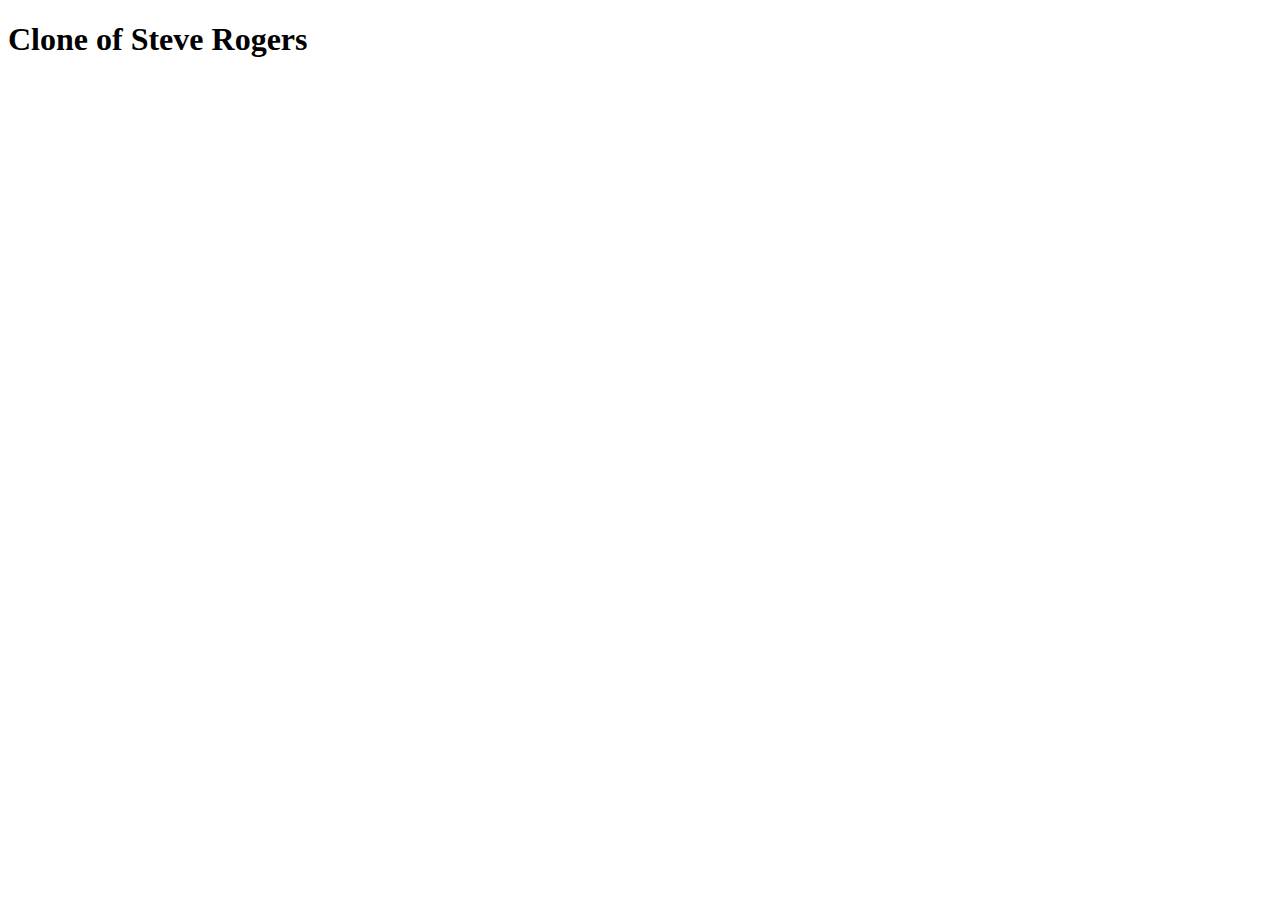
<file: t02/index.html>
<!DOCTYPE html>
<html lang="en">

<head>
    <meta charset="UTF-8">
    <title>Clone of Steve Rogers</title>
    <meta name="description" content="t02. Clone of Steve Rogers">
</head>

<body>
    <h1>Clone of Steve Rogers</h1>
    <script src="js/script.js"></script>
    <!-- <script src="js/test.js"></script> uncomment this line when testing -->
</body>

</html>
</file>
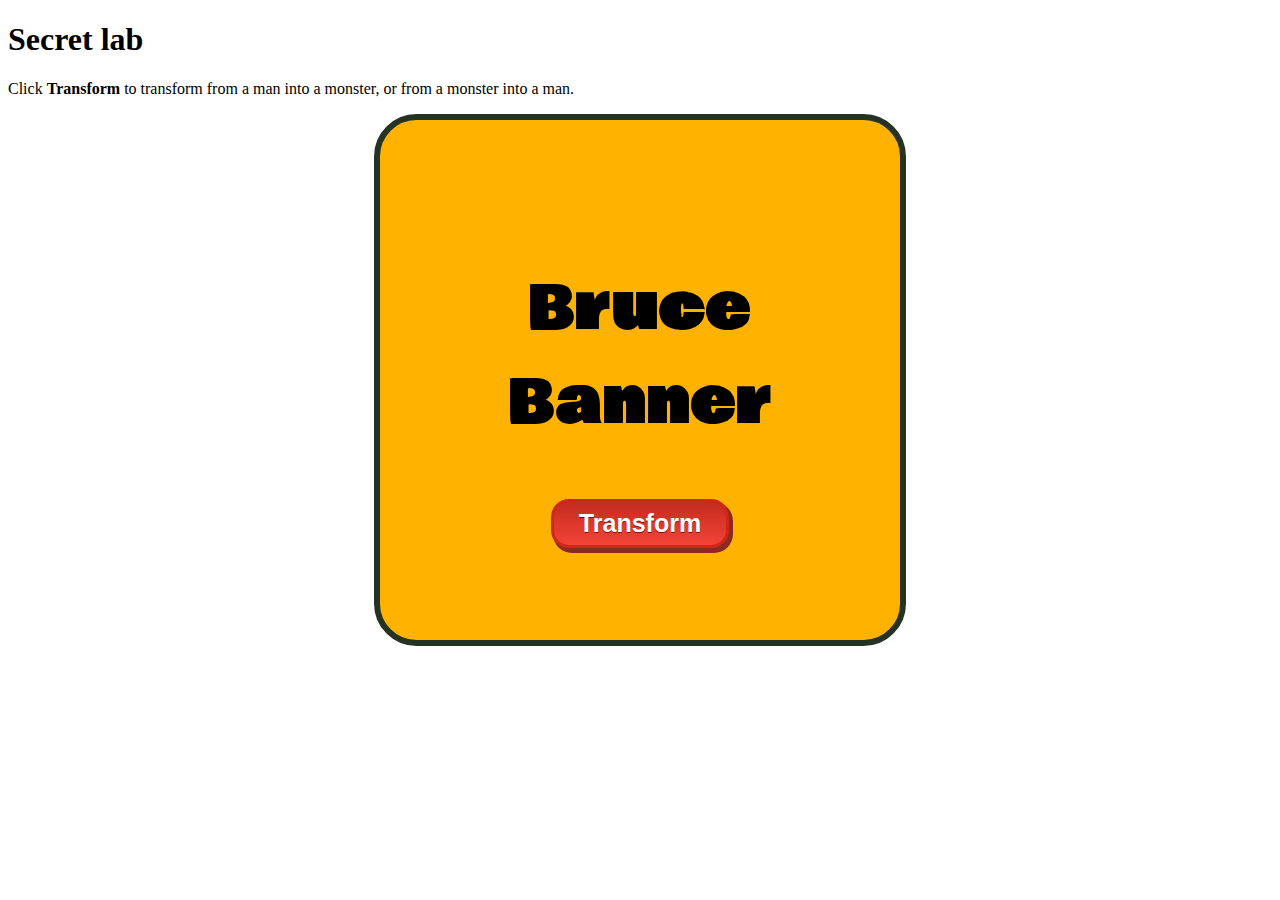
<file: t06/index.html>
<!DOCTYPE html>
<html lang="en">

<head>
    <meta charset="UTF-8">
    <title>Secret lab</title>
    <meta name="description" content="t06. Secret lab<">
    <link rel="stylesheet" href="css/style.css">
    <link href="https://fonts.googleapis.com/css2?family=Bowlby+One&display=swap" rel="stylesheet">
</head>

<body>
    <h1>Secret lab</h1>
    <p>Click <strong>Transform</strong> to transform from a man into a monster, or from a monster into a man.</p>
    <div id="lab">
        <h2 id="hero">Bruce Banner</h2>
        <input id="btn" type="button" onclick="transformation()" value="Transform">
    </div>
    <script src="js/script.js"></script>
</body>

</html>
</file>
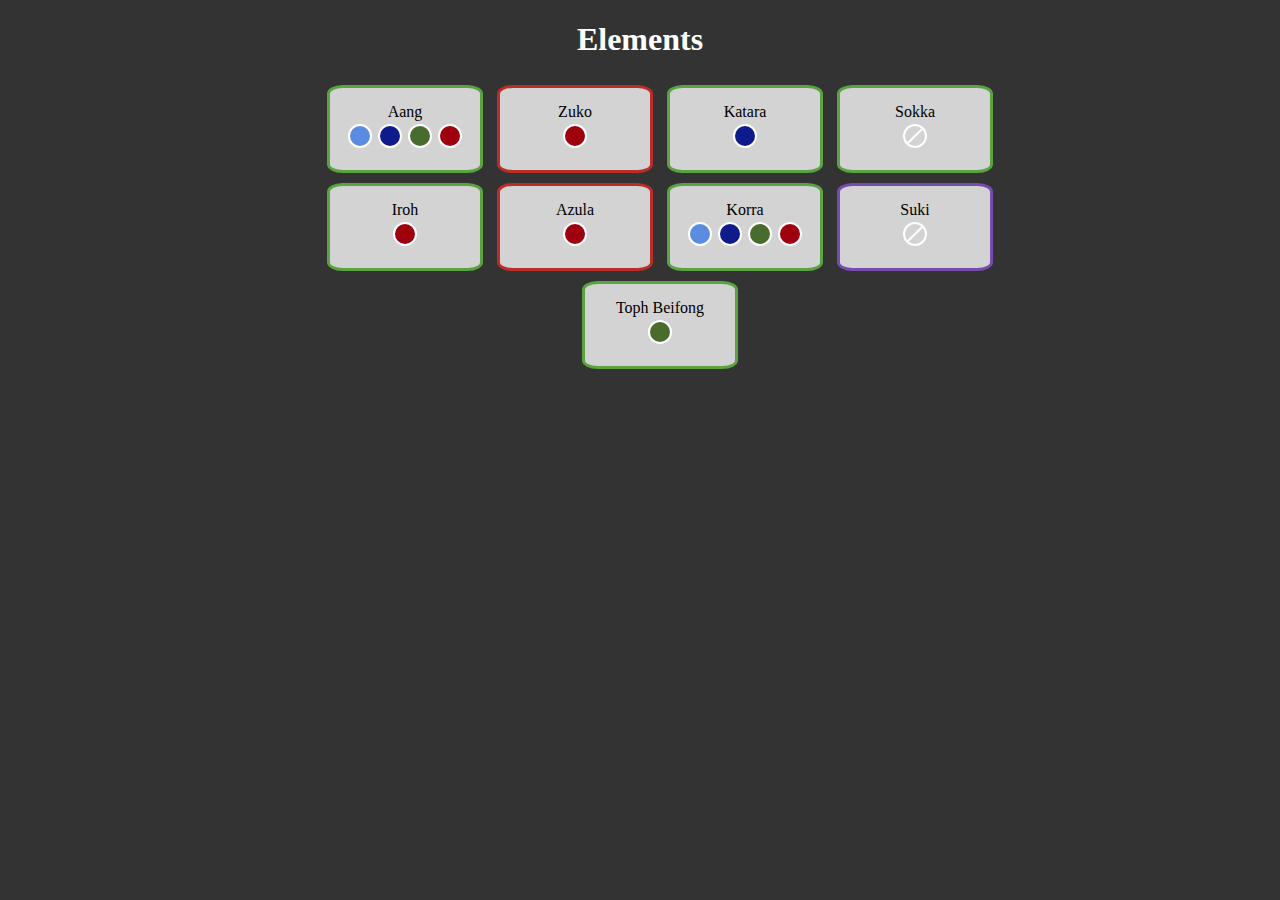
<file: t07/index.html>
<!DOCTYPE html>
<html lang="en">

<head>
    <meta charset="UTF-8">
    <title>Elements</title>
    <meta name="description" content="t07. Elements<">
    <link rel="stylesheet" href="css/style.css">
    <link href="https://fonts.googleapis.com/css2?family=Bowlby+One&display=swap" rel="stylesheet">
</head>

<body class="main page">
    <h1>Elements</h1>
    <ul id="characters">
        <li class="good" data-element="air water earth fire">Aang</li>
        <li class="evil" data-element="fire">Zuko</li>
        <li class="good" data-element="water">Katara</li>
        <li class="good">Sokka</li>
        <li class="good" data-element="fire">Iroh</li>
        <li class="evil" data-element="fire">Azula</li>
        <li class="good" data-element="air water earth fire">Korra</li>
        <li>Suki</li>
        <li class="good" data-element="earth">Toph Beifong</li>
    </ul>
    <script src="js/script.js"></script>
</body>

</html>
</file>
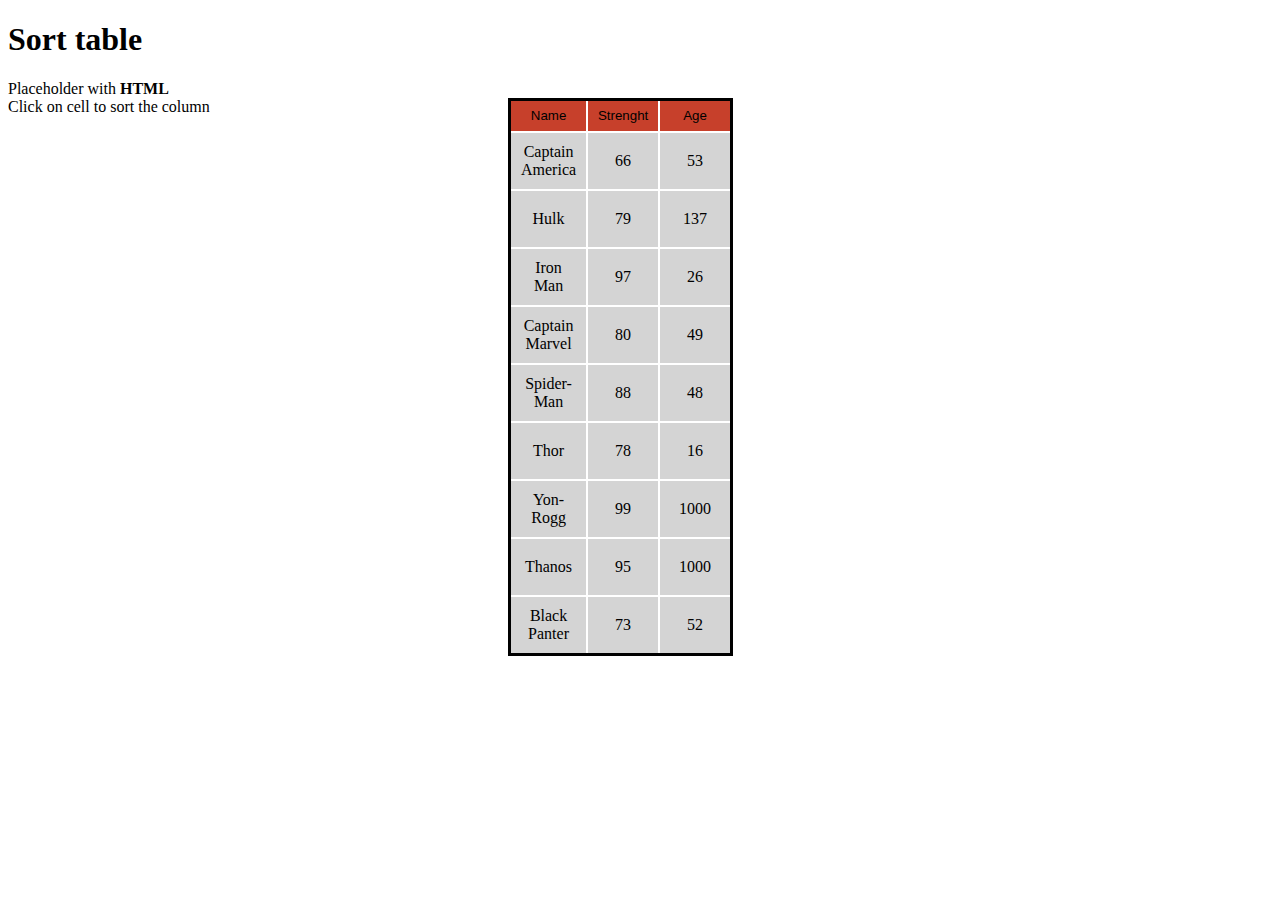
<file: t08/index.html>
<!DOCTYPE html>
<html lang="en">

<head>
    <meta charset="UTF-8">
    <meta name="viewport" content="width=device-width, initial-scale=1, maximum-scale=1" />
    <title>Sort table</title>
    <meta name="description" content="t08. Sort table">
    <link rel="stylesheet" href="css/style.css">
    <script src="js/script.js" defer></script>
</head>

<body>
    <main>
        <h1>Sort table</h1>
        <div id="placeholder">Placeholder with <b>HTML</b></div>
        <div id="notification">Click on cell to sort the column</div>
    </main>
</body>

</html>
</file>
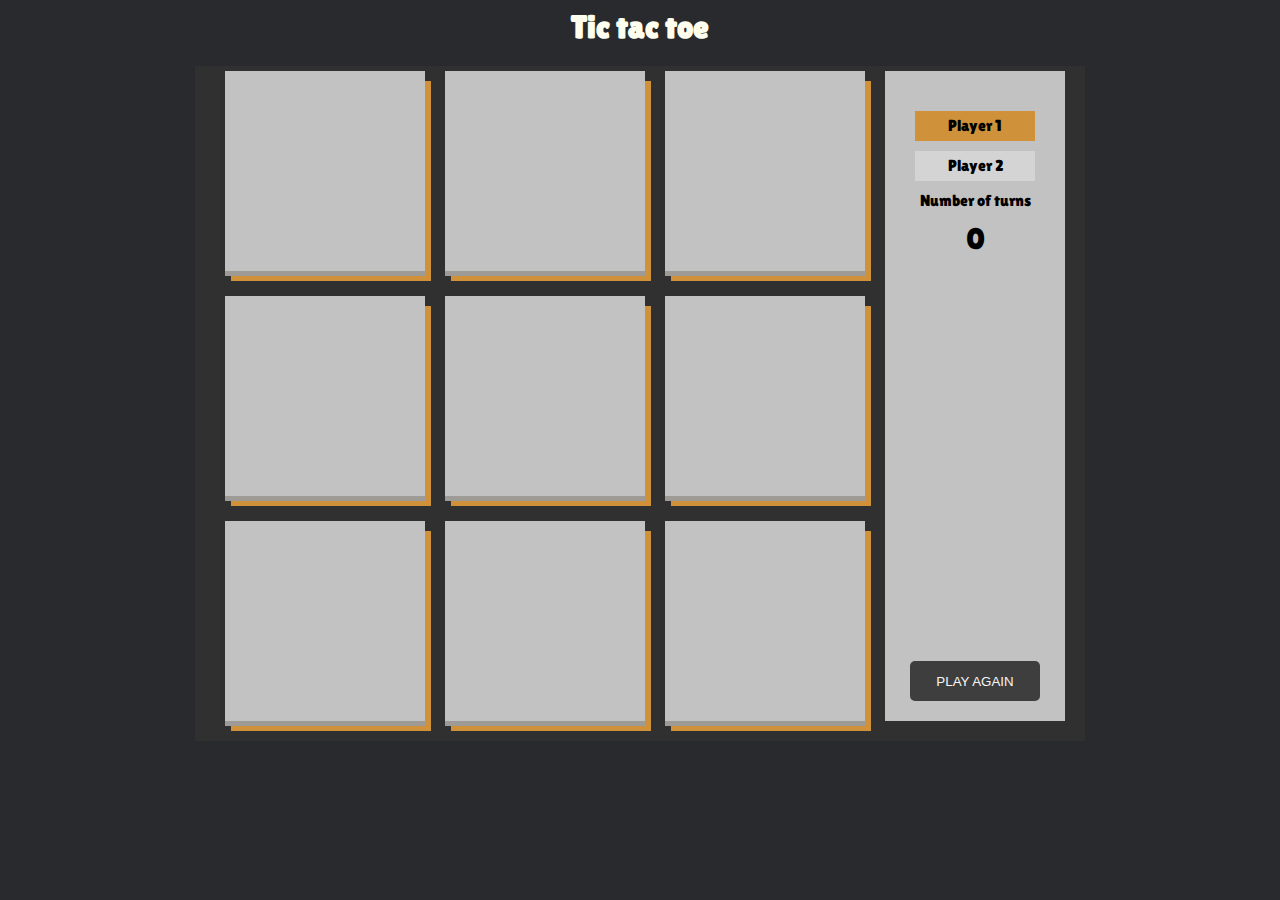
<file: t09/index.html>
<html lang="en">

<head>
    <meta charset="UTF-8">
    <meta name="viewport" content="width=device-width, initial-scale=1.0">
    <title>Tic Tac</title>
    <link rel="preconnect" href="https://fonts.gstatic.com">
    <link href="https://fonts.googleapis.com/css2?family=Lilita+One&display=swap" rel="stylesheet">
    <link rel="stylesheet" href="css/style.css">
    <script src="js/script.js" defer></script>
</head>

<body>
    <h1>Tic tac toe</h1>
    <div class="container"></div>
</body>

</html>
</file>
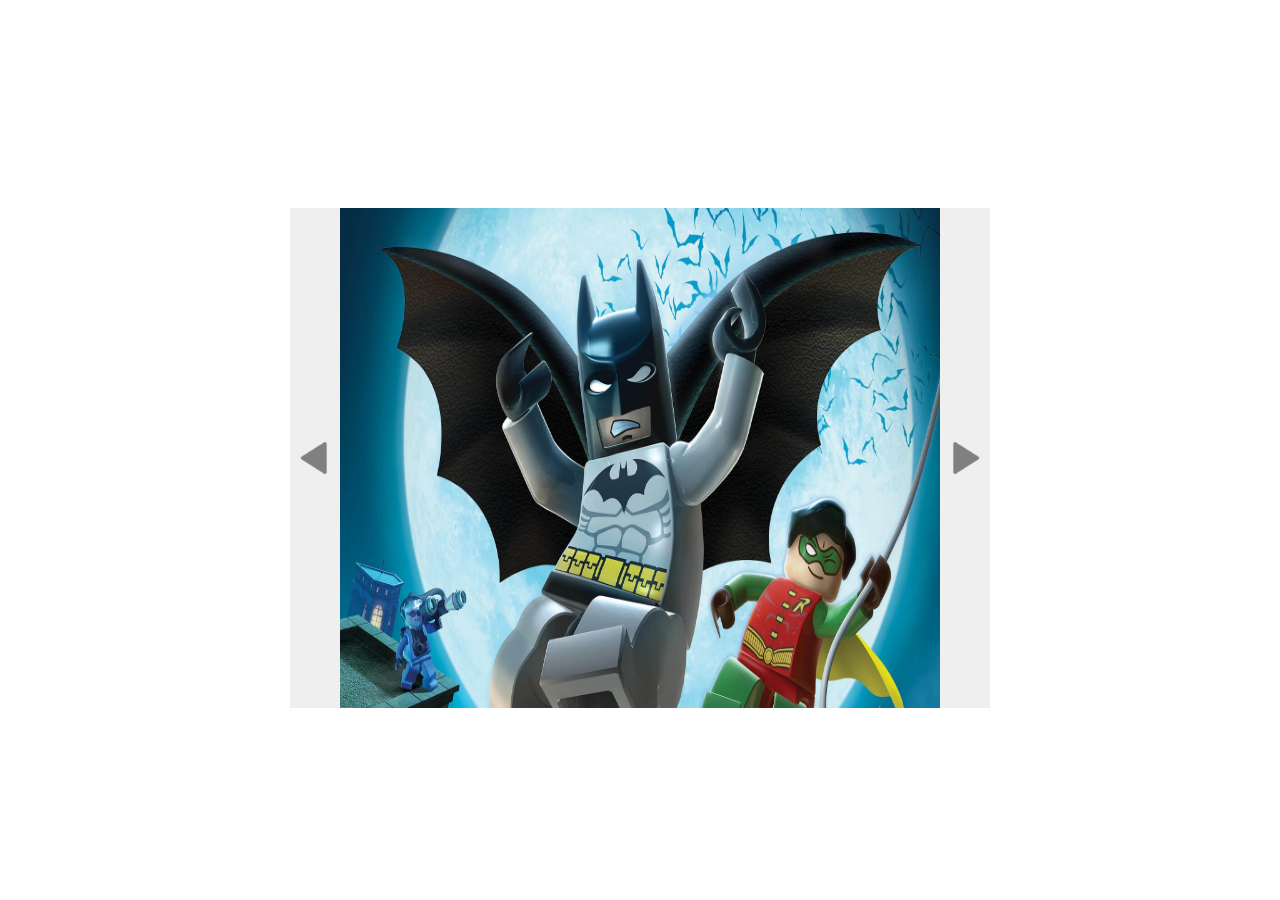
<file: t10/index.html>
<html lang="en">

<head>
    <meta charset="UTF-8">
    <meta name="viewport" content="width=device-width, initial-scale=1.0">
    <title>t10</title>
    <link rel="stylesheet" href="css/style.css">

</head>

<body>
    <div id="container">
        <div id="previous">
            <label for="btnPrevious"><img class="play previous" src="assets/images/play.png"></label>
            <input id="btnPrevious" class="btn" type="button" onclick="nextOrPrevious()" data-elemnt="previous">
        </div>
        <div id="photo">
            <img class="img" src="assets/images/batman.jpg" alt="superhero">
        </div>
        <div id="next">
            <label for="btnNext"><img class="play" src="assets/images/play.png"></label>
            <input id="btnNext" class="btn" type="button" onclick="nextOrPrevious()" data-elemnt="next">
        </div>
    </div>
    <script src="js/script.js"></script>
</body>

</html>
</file>
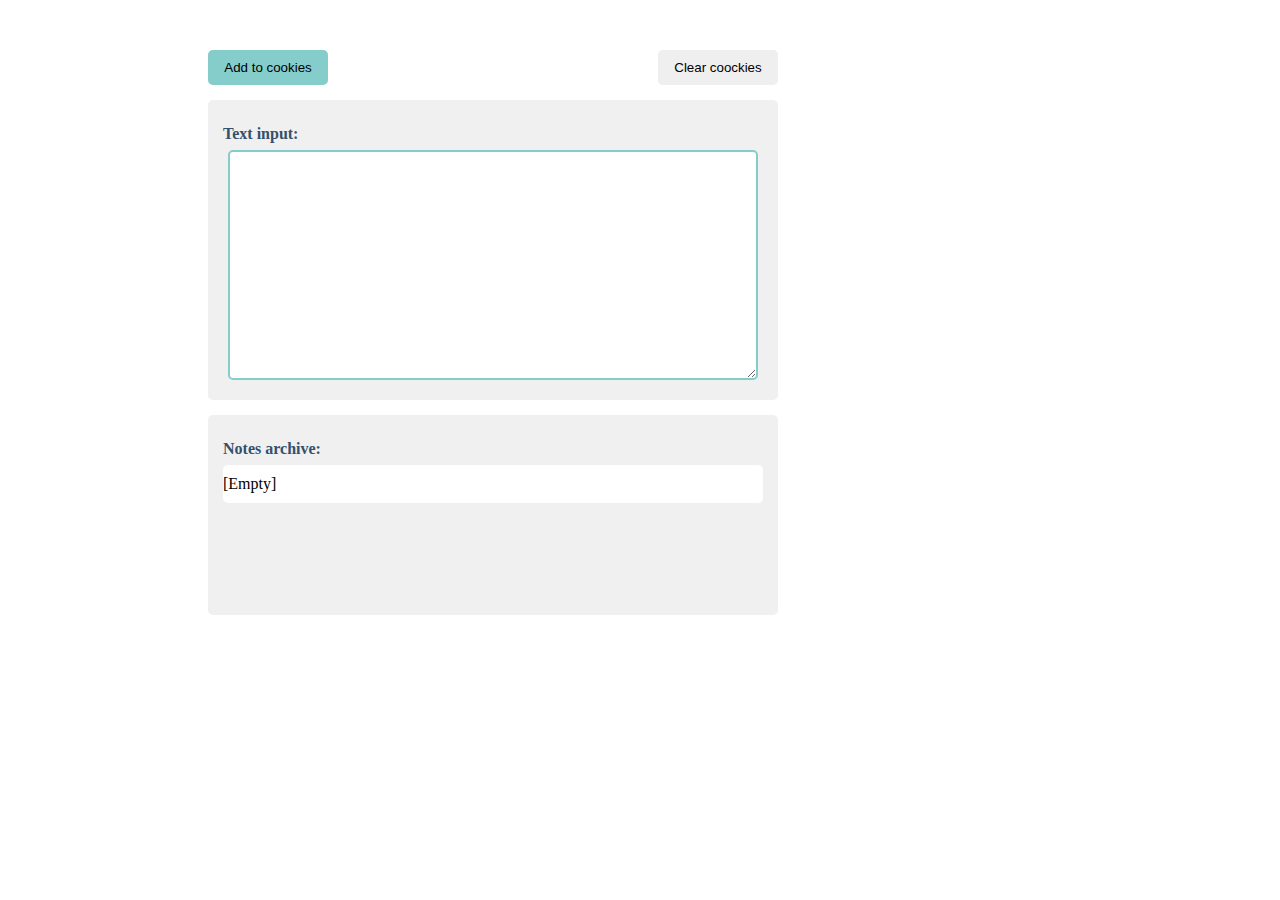
<file: t11/index.html>
<html lang="en">

<head>
    <meta charset="UTF-8">
    <meta name="viewport" content="width=device-width, initial-scale=1.0">
    <title>T11</title>
    <link rel="stylesheet" href="css/style.css">
</head>

<body>
    <form>
        <div class="container">
            <div class="add">
                <input type="button" id="addButton" value="Add to cookies" onclick="addCoockies()">
            </div>
            <div class="clear">
                <input type="button" value="Clear coockies" onclick="clearCoockies()">
            </div>
            <div class="text">
                <div class="name forinput">Text input:</div>
                <textarea id="textarea"></textarea>
            </div>
            <div class="archive">
                <div class="name">Notes archive:</div>
                <div class="forOutput"><output id="output"></output></div>
            </div>
        </div>
        <script src="js/script.js"></script>
    </form>
</body>

</html>
</file>
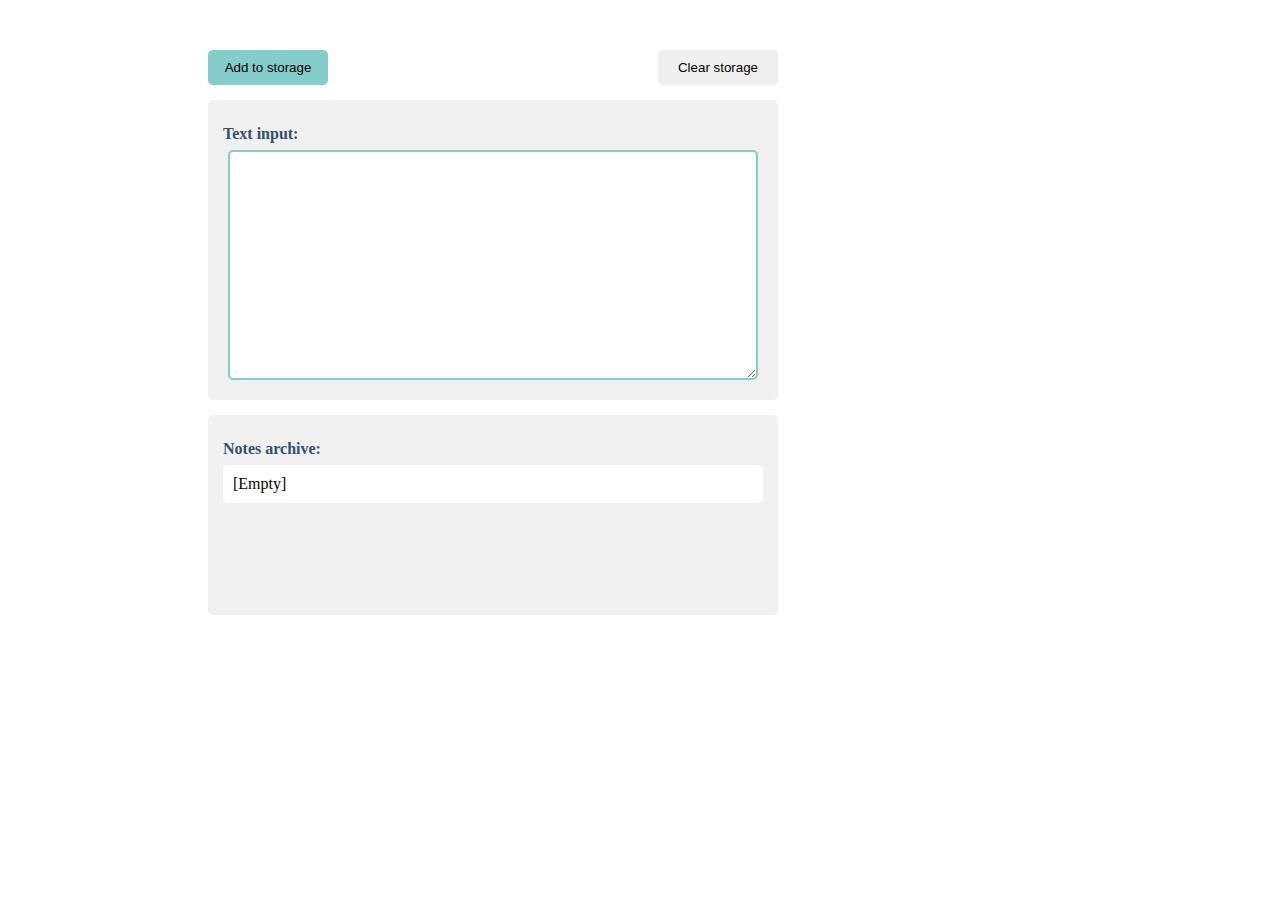
<file: t12/index.html>
<html lang="en">

<head>
    <meta charset="UTF-8">
    <meta name="viewport" content="width=device-width, initial-scale=1.0">
    <title>T12</title>
    <link rel="stylesheet" href="css/style.css">
</head>

<body>
    <form>
        <div class="container">
            <div class="add">
                <input type="button" id="addButton" value="Add to storage" onclick="addStorage()">
            </div>
            <div class="clear">
                <input type="button" value="Clear storage" onclick="clearStorage()">
            </div>
            <div class="text">
                <div class="name forinput">Text input:</div>
                <textarea id="textarea"></textarea>
            </div>
            <div class="archive">
                <div class="name">Notes archive:</div>
                <div class="forOutput"><output id="output"></output></div>
            </div>
        </div>
        <script src="js/script.js"></script>
    </form>
</body>

</html>
</file>
<file: t06/css/style.css>
#lab {
    display: flex;
    align-items: center;
    justify-content: center;
    padding: 10px;
    border-radius: 8%;
    width: 500px;
    height: 500px;
    margin: auto;
    flex-direction: column;
    background: #ffb300;
    border: 6px solid#253324;
    text-align: center;
}

#btn {
    display: inline-block;
    padding: 7px 25px;
    cursor: pointer;
    box-shadow: 3px 4px 0 1px #8a2a21;
    background: #c62d1f linear-gradient(to bottom, #c62d1f 5%, #f24437 100%);
    border-radius: 18px;
    border: 3px solid#d02718;
    color: #ffffff;
    text-align: center;
    font-size: 25px;
    font-weight: bold;
    text-decoration: none;
    text-shadow: 0 1px 0 #810e05;
}

#btn:hover {
    background: #f24437 linear-gradient(to bottom, #f24437 5%, #c62d1f 100%);
}

#btn:active {
    position: relative;
    top: 1px;
}

#hero {
    font-size: 60px;
    font-family: 'Bowlby One', cursive;
    letter-spacing: 2px;
}
</file>
<file: t07/css/style.css>
body {
    background-color: #333;
    text-align: center;
    max-width: 800px;
    margin: 0 auto;
}

h1 {
    color: white;
}

li {
    list-style: none;
    display: inline-block;
    background-color: lightgrey;
    padding: 15px;
    margin: 5px;
    border-radius: 10%;
    text-align: center;
    border: none;
    width: 120px;
}

.good {
    border: 3px solid#59a440;
}

.evil {
    border: 3px solid#ba2d29;
}

.unknown {
    border: 3px solid#764cae;
}

.elem {
    display: inline-block;
    width: 20px;
    height: 20px;
    border-radius: 50%;
    border: 2px solid white;
    margin: 3px;
}

.air {
    background-color: #5a8de1;
}

.water {
    background-color: #0f1b8b;
}

.earth {
    background-color: #496b2e;
}

.fire {
    background-color: #9f000e;
}

.none {
    background-color: lightgrey;
}

.line {
    position: relative;
    width: 20px;
    height: 2px;
    background-color: white;
    border-radius: 0;
    top: 9px;
    transform: rotate(-225deg);
}
</file>
<file: t08/css/style.css>
.table {
    margin-left: 500px;
    border: 3px solid black;
    background: #d4d4d4;
    border-collapse: collapse;
    text-align: center;
}

td,
th {
    padding: 10px;
    /* padding-top: 10px;
    padding-left: 10px; */
    width: 50px;
    border: 2px solid white;
}

th {
    background: #c7402b;
    padding: 0px;
    height: 30px;
}

td {
    height: 36px;
}

#btn {
    border: none;
    width: 100%;
    height: 100%;
    background: #c7402b;
}

#notification {
    margin-bottom: 50px;
    position: absolute;
}

.notifi {
    position: absolute;
    right: 20px;
    width: 300px;
    height: 30px;
    text-align: center;
    background: #818181;
    border-radius: 30px;
    line-height: 30px;
}
</file>
<file: t09/css/style.css>
body {
    background: #282a2d;
    font-family: 'Lilita One', cursive;
}

h1 {
    color: ivory;
    text-align: center;
}

.container {
    padding-left: 30px;
    padding-top: 5px;
    text-align: center;
    margin: 0 auto;
    width: 860px;
    height: 670px;
    background: #303030;
    display: grid;
    grid-template-columns: 200px 200px 200px 180px;
    grid-template-rows: 200px 200px 200px;
    grid-gap: 25px 20px;
    grid-template-areas: "item0 item1 item2 sidebar" "item3 item4 item5 sidebar" "item6 item7 item8 sidebar";
}

.sidebar {
    background: #c2c2c2;
    position: relative;
}

#playersDiv {
    position: absolute;
    top: 30px;
    left: 30px;
}

#player1,
#player2 {
    line-height: 30px;
    margin-top: 10px;
    height: 30px;
    width: 120px;
    background-color: #d4d4d4;
}

#turns {
    margin-top: 10px;
}

#turnsNumber {
    font-size: 30px;
    position: absolute;
    top: 150px;
    right: 80px;
}

#winner {
    position: absolute;
    top: 300px;
    left: 20px;
    font-size: 25px;
}

#btnAgain {
    position: absolute;
    color: whitesmoke;
    background: #3e3e3e;
    bottom: 20px;
    right: 25px;
    width: 130px;
    height: 40px;
    border: none;
    border-radius: 5px;
}

.sidebar {
    grid-area: sidebar;
}

.item {
    font-family: 'Lilita One', cursive;
    font-size: 80px;
    font-weight: bold;
    color: #303030;
    line-height: 200px;
    box-shadow: 0px 5px 0px #9e9a95, 6px 10px 0px #cf9139;
}

.item0 {
    grid-area: item0;
    background: #c2c2c2;
}

#btn {
    width: 100%;
    height: 100%;
    opacity: 0;
}

.item1 {
    grid-area: item1;
    background: #c2c2c2;
}

.item2 {
    grid-area: item2;
    background: #c2c2c2;
}

.item3 {
    grid-area: item3;
    background: #c2c2c2;
}

.item4 {
    grid-area: item4;
    background: #c2c2c2;
}

.item5 {
    grid-area: item5;
    background: #c2c2c2;
}

.item6 {
    grid-area: item6;
    background: #c2c2c2;
}

.item7 {
    grid-area: item7;
    background: #c2c2c2;
}

.item8 {
    grid-area: item8;
    background: #c2c2c2;
}

.item:hover {
    box-shadow: 5px 5px 0px #9e9a95;
}
</file>
<file: t10/css/style.css>
body {
    display: flex;
}

#container {
    margin: auto;
    margin-top: 200px;
    display: grid;
    grid-template-columns: 50px 600px 50px;
    grid-template-rows: 500px;
    grid-template-areas: "previous photo next";
}

#previous {
    grid-area: previous;
    background: #dfdfdf;
    position: relative;
}

#next {
    grid-area: next;
    background: #dfdfdf;
    position: relative;
}

#photo {
    grid-area: photo;
}

.img {
    width: 100%;
    height: 100%;
}

.play {
    position: absolute;
    top: 230px;
    left: 5px;
    width: 40px;
    -webkit-filter: invert(50%);
}

.previous {
    transform: scale(-1, 1)
}

.btn {
    width: 100%;
    height: 100%;
    border: none;
    outline: none;
}

#previous:hover {
    box-shadow: 0px 0px 10px #9e9a95;
}

#next:hover {
    box-shadow: 0px 0px 10px #9e9a95;
}
</file>
<file: t11/css/style.css>
.container {
    margin-left: 200px;
    margin-top: 50px;
    display: grid;
    grid-template-columns: 120px 300px 120px;
    grid-template-rows: 35px 300px 200px;
    grid-gap: 15px;
    grid-template-areas: "addd . clear" "textt textt textt" "archive archive archive";
}

.add {
    grid-area: addd;
}

.clear {
    grid-area: clear;
}

.text {
    grid-area: textt;
}

.archive {
    grid-area: archive;
}

.add,
.clear,
.text,
.archive {
    background: #f0f0f0;
    border-radius: 5px;
    position: relative;
}

input {
    width: 100%;
    height: 100%;
    border: none;
    border-radius: 5px;
}

textarea {
    position: absolute;
    top: 50px;
    left: 20px;
    width: 530px;
    height: 230px;
    border: 2px solid #84cdcb;
    border-radius: 5px;
    outline-color: #d19792;
}

.name {
    color: #34506c;
    font-weight: 550;
    position: absolute;
    top: 25px;
    left: 15px;
}

.forOutput {
    background: white;
    display: block;
    position: absolute;
    top: 50px;
    left: 15px;
    width: 540px;
    height: max-content;
    padding-top: 10px;
    padding-bottom: 10px;
    border-radius: 5px;
}

#addButton {
    background: #84cdcb;
}
</file>
<file: t12/css/style.css>
.container {
    margin-left: 200px;
    margin-top: 50px;
    display: grid;
    grid-template-columns: 120px 300px 120px;
    grid-template-rows: 35px 300px 200px;
    grid-gap: 15px;
    grid-template-areas: "addd . clear" "textt textt textt" "archive archive archive";
}

.add {
    grid-area: addd;
}

.clear {
    grid-area: clear;
}

.text {
    grid-area: textt;
}

.archive {
    grid-area: archive;
}

.add,
.clear,
.text,
.archive {
    background: #f0f0f0;
    border-radius: 5px;
    position: relative;
}

input {
    width: 100%;
    height: 100%;
    border: none;
    border-radius: 5px;
}

textarea {
    position: absolute;
    top: 50px;
    left: 20px;
    width: 530px;
    height: 230px;
    border: 2px solid #84cdcb;
    border-radius: 5px;
    outline-color: #d19792;
}

.name {
    color: #34506c;
    font-weight: 550;
    position: absolute;
    top: 25px;
    left: 15px;
}

.forOutput {
    background: white;
    display: block;
    position: absolute;
    top: 50px;
    left: 15px;
    width: 540px;
    height: max-content;
    padding-top: 10px;
    padding-bottom: 10px;
    border-radius: 5px;
}

#addButton {
    background: #84cdcb;
}

li {
    padding-left: 10px;
    list-style: none;
}
</file>
